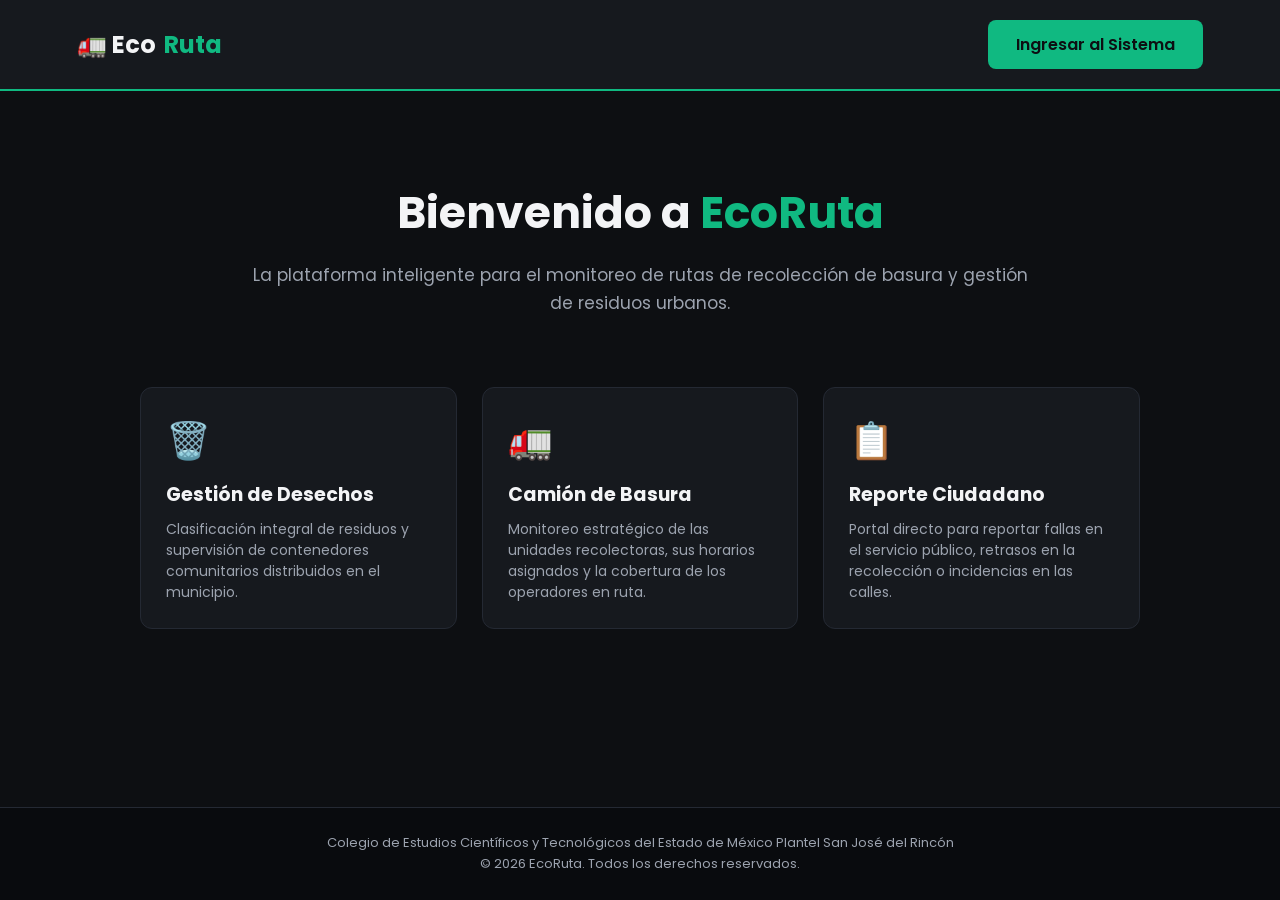
<file: index.html>
<!DOCTYPE html>
<html lang="es">
<head>
    <meta charset="UTF-8">
    <meta name="viewport" content="width=device-width, initial-scale=1.0">
    <title>EcoRuta - Bienvenido</title>
    <link href="https://fonts.googleapis.com/css2?family=Poppins:wght@300;400;600;700&display=swap" rel="stylesheet">
    <style>
        :root {
            --bg-principal: #0d0f12;      /* Fondo negro profundo igual a tu captura */
            --bg-tarjeta: #16191e;        /* Gris oscuro para bloques */
            --verde-eco: #10b981;         /* Verde brillante esmeralda */
            --verde-hover: #059669;       /* Verde interactivo para botones */
            --texto-blanco: #f3f4f6;      /* Blanco suave */
            --texto-gris: #9ca3af;        /* Gris para descripciones */
            --borde: #242933;             /* Líneas sutiles de división */
        }

        body {
            font-family: 'Poppins', sans-serif;
            background-color: var(--bg-principal);
            color: var(--texto-blanco);
            margin: 0;
            padding: 0;
            min-height: 100vh;
            display: flex;
            flex-direction: column;
        }

        /* --- MENÚ DE NAVEGACIÓN --- */
        header {
            display: flex;
            justify-content: space-between;
            align-items: center;
            padding: 20px 6%;
            background-color: var(--bg-tarjeta);
            border-bottom: 2px solid var(--verde-eco);
        }

        .logo {
            font-size: 24px;
            font-weight: 700;
            text-decoration: none;
            color: var(--texto-blanco);
            display: flex;
            align-items: center;
            gap: 8px;
        }

        .logo span {
            color: var(--verde-eco);
        }

        .btn-ingresar {
            background-color: var(--verde-eco);
            color: #0d0f12;
            text-decoration: none;
            padding: 12px 28px;
            border-radius: 8px;
            font-weight: 600;
            transition: all 0.2s ease;
        }

        .btn-ingresar:hover {
            background-color: var(--verde-hover);
            transform: scale(1.03);
        }

        /* --- SECCIÓN PRINCIPAL (HERO) --- */
        .hero {
            text-align: center;
            max-width: 800px;
            margin: 60px auto 30px auto;
            padding: 0 20px;
        }

        .hero h1 {
            font-size: 44px;
            font-weight: 700;
            margin-bottom: 15px;
        }

        .hero h1 span {
            color: var(--verde-eco);
        }

        .hero p {
            color: var(--texto-gris);
            font-size: 17px;
            line-height: 1.6;
            margin-bottom: 30px;
        }

        /* --- SECCIÓN MÓDULOS (CON EL CAMIÓN DE BASURA) --- */
        .features {
            display: grid;
            grid-template-columns: repeat(auto-fit, minmax(280px, 1fr));
            gap: 25px;
            max-width: 1000px;
            margin: 10px auto 60px auto;
            padding: 0 20px;
        }

        .feature-card {
            background-color: var(--bg-tarjeta);
            border: 1px solid var(--borde);
            border-radius: 12px;
            padding: 25px;
            text-align: left;
            transition: transform 0.2s ease;
        }

        .feature-card:hover {
            transform: translateY(-5px);
            border-color: var(--verde-eco);
        }

        .icon {
            font-size: 36px;
            margin-bottom: 12px;
        }

        .feature-card h3 {
            font-size: 19px;
            margin: 0 0 10px 0;
            color: var(--texto-blanco);
        }

        .feature-card p {
            font-size: 14px;
            color: var(--texto-gris);
            margin: 0;
            line-height: 1.5;
        }

        /* --- PIE DE PÁGINA (CECyTEM) --- */
        footer {
            margin-top: auto;
            text-align: center;
            padding: 25px;
            border-top: 1px solid var(--borde);
            color: var(--texto-gris);
            font-size: 13px;
            background-color: #090b0e;
            line-height: 1.6;
        }
    </style>
</head>
<body>

    <header>
        <a href="#" class="logo">🚛 Eco<span>Ruta</span></a>
        <a href="/login" class="btn-ingresar">Ingresar al Sistema</a>
    </header>

    <div class="hero">
        <h1>Bienvenido a <span>EcoRuta</span></h1>
        <p>La plataforma inteligente para el monitoreo de rutas de recolección de basura y gestión de residuos urbanos.</p>
    </div>

    <div class="features">
        <div class="feature-card">
            <div class="icon">🗑️</div>
            <h3>Gestión de Desechos</h3>
            <p>Clasificación integral de residuos y supervisión de contenedores comunitarios distribuidos en el municipio.</p>
        </div>

        <div class="feature-card">
            <div class="icon">🚛</div>
            <h3>Camión de Basura</h3>
            <p>Monitoreo estratégico de las unidades recolectoras, sus horarios asignados y la cobertura de los operadores en ruta.</p>
        </div>

        <div class="feature-card">
            <div class="icon">📋</div>
            <h3>Reporte Ciudadano</h3>
            <p>Portal directo para reportar fallas en el servicio público, retrasos en la recolección o incidencias en las calles.</p>
        </div>
    </div>

    <footer>
         Colegio de Estudios Científicos y Tecnológicos del Estado de México Plantel San José del Rincón<br>
        &copy; 2026 EcoRuta. Todos los derechos reservados.
    </footer>

</body>
</html>
</file>
